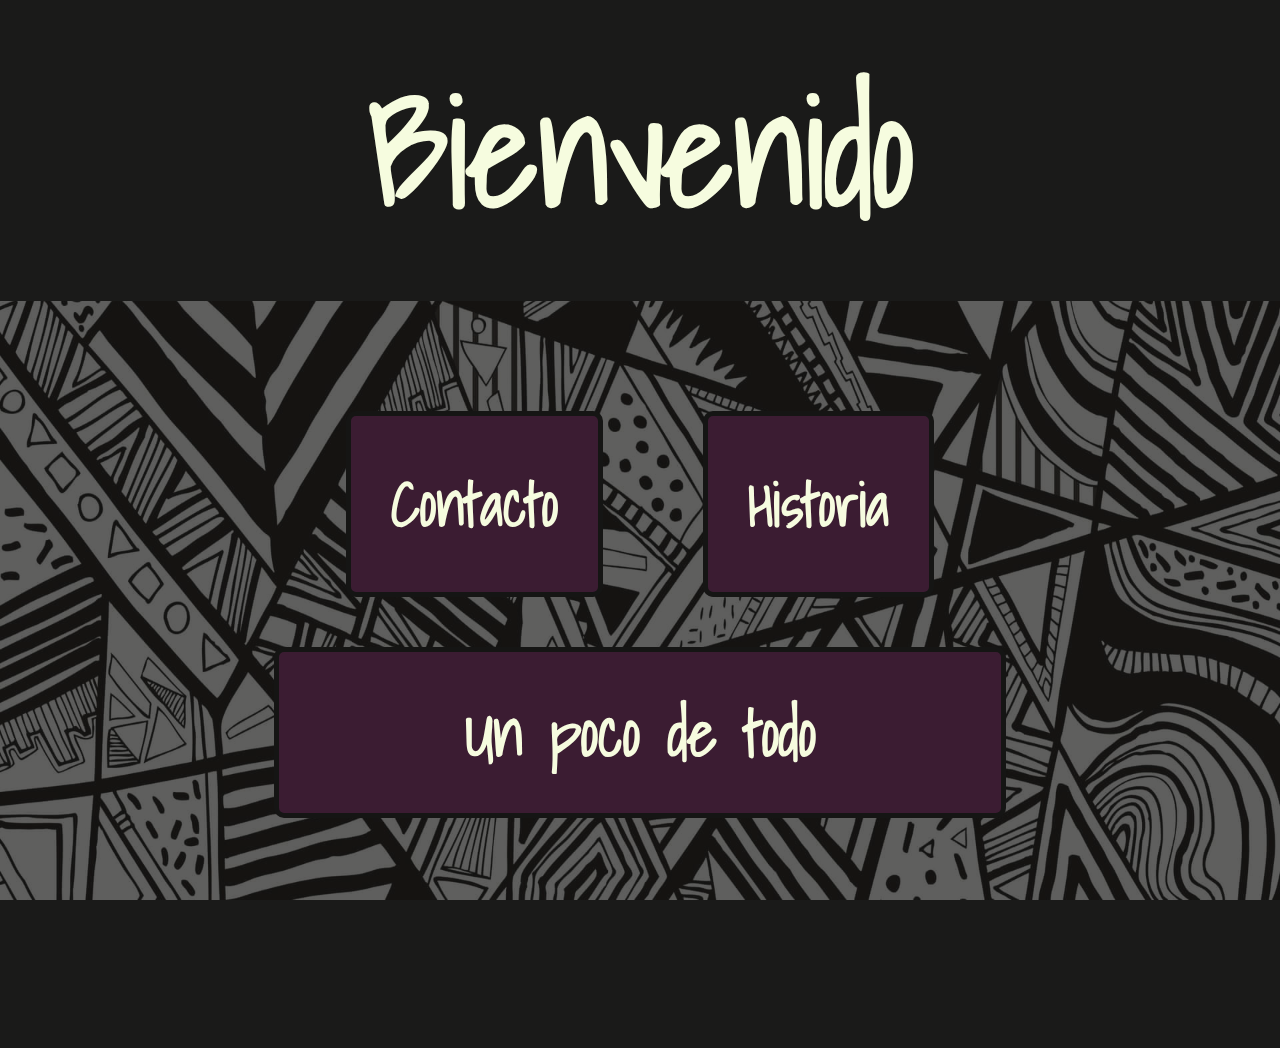
<file: Pagina individual/html/index.html>
<!DOCTYPE html>
<html lang="en">
<head>
    <meta charset="UTF-8">
    <meta name="viewport" content="width=device-width, initial-scale=1.0">
    <title>Inicio</title>
    <link rel="stylesheet" href="../css/estilos.css">
    <link rel="preconnect" href="https://fonts.googleapis.com">
    <link rel="preconnect" href="https://fonts.gstatic.com" crossorigin>
    <link href="https://fonts.googleapis.com/css2?family=Protest+Revolution&family=Rock+Salt&family=Shadows+Into+Light&display=swap" rel="stylesheet">
</head>
<body id="body_index">

    <img id="fondo_index" src="../IMG/fondo.jpg">
    
<!-- Inicio Header -->

<header>
    <h1 id="titulo_index">Bienvenido</h1>
</header>

<!-- Fin Header -->


<!-- Inicio Main -->

<main id="main_index">

    <article id="articulo_menu">
        <section id="seccion_menu">
            <a href="../html/contacto_registro.html"><h2 class="boton_menu">Contacto</h2></a>
            <a href="../html/historia.html"><h2 class="boton_menu">Historia</h2></a>
        </section>
        <a id="boton_largo_menu" href="../html/todo.html"><h2>Un poco de todo</h2></a>
    </article>



</main>

<!-- Cierre Main -->

</body>
</html>
</file>
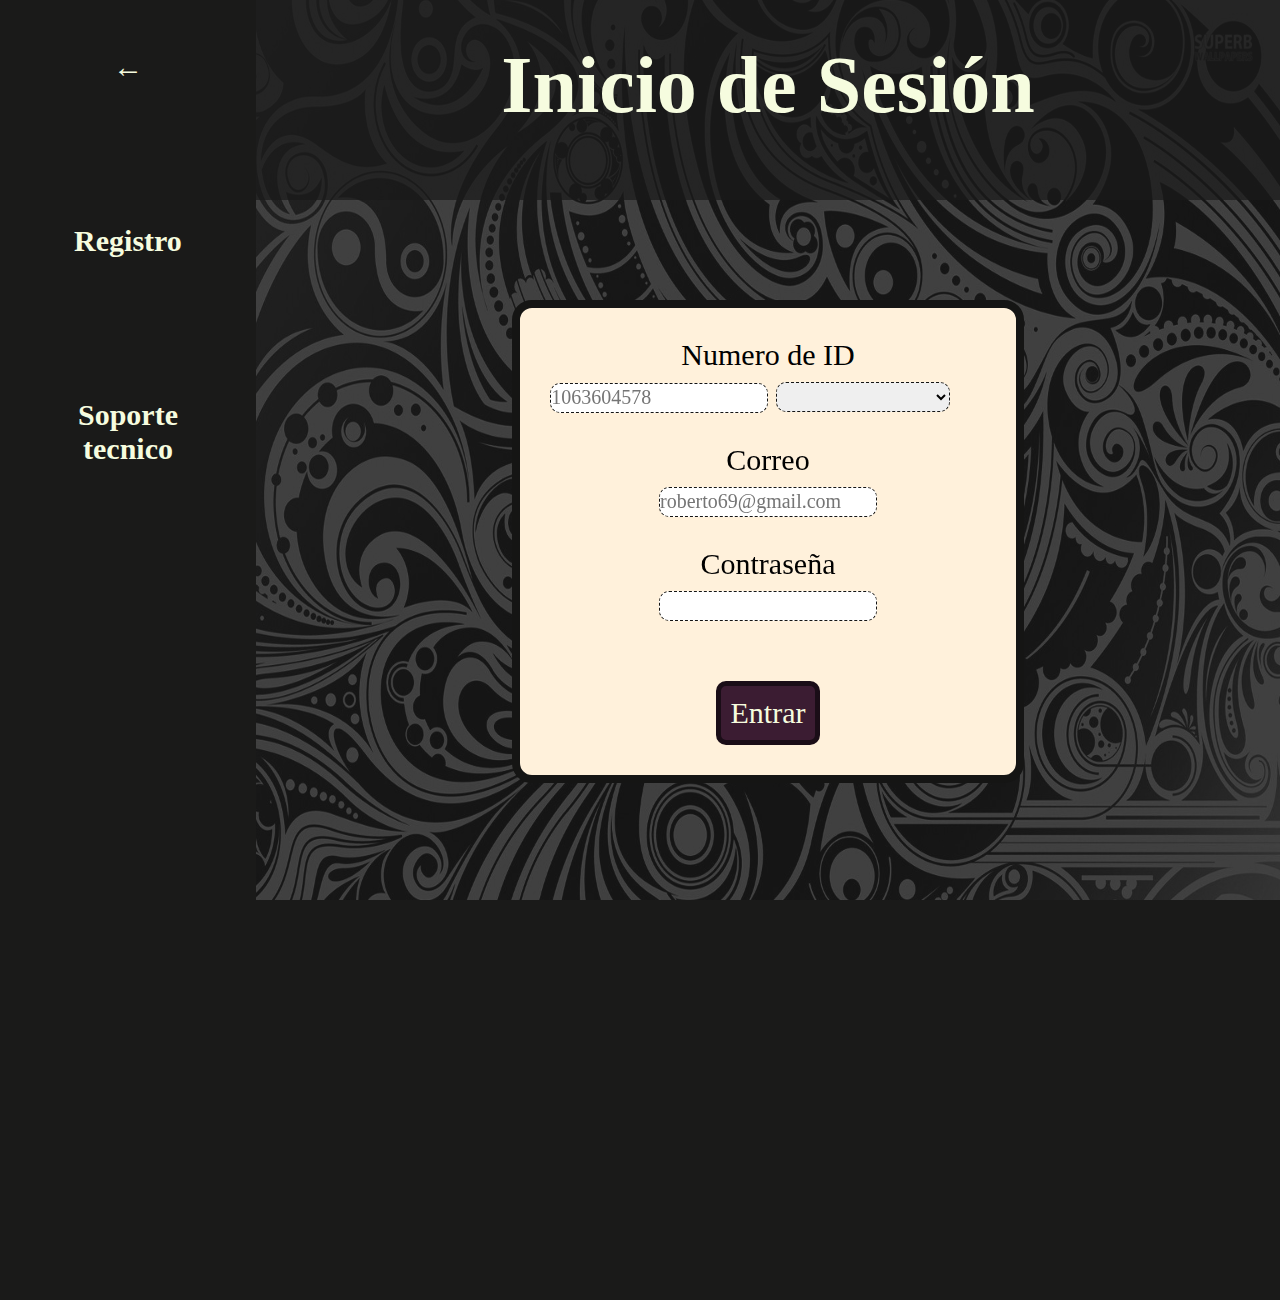
<file: Pagina individual/html/contacto_iniciosesion.html>
<!DOCTYPE html>
<html lang="en">
<head>
    <meta charset="UTF-8">
    <meta name="viewport" content="width=device-width, initial-scale=1.0">
    <title>Contacto</title>
    <link rel="stylesheet" href="../css/estilos.css">
</head>
<body id="body_contacto">

    <img id="fondo_contacto" src="../IMG/fondo 3.jpg">

    <!-- Inicio Header registro -->

    <header id="header_contacto">
        
    </header>
    
    <h1 id="titulo_contacto">Inicio de Sesión</h1>

    <!-- Fin Header registro-->

    
    <!-- Inicio formulario registro -->

    <article id="caja_registro">
        <section>
            <form action="" id="seccion_formulario_registro">

                <label for="">Numero de ID</label>
                <div>
                    <input class="input_1" type="text" maxlength="10" placeholder="1063604578" required>

                    <select class="select_1" name="" id="" required>
                        <option value=""></option>
                        <option value="">Cedula</option>
                        <option value="">Tarjeta de identidad</option>
                        <option value="">Extranjero</option>
                    </select>
                </div>

                <label for="email">Correo</label>
                <input class="input_1" type="email" placeholder="roberto69@gmail.com" required>

                <label for="password">Contraseña</label>
                <input class="input_1" type="password" required>

                <button type="submit" id="boton_registro">Entrar</button>
            </form>
        </section>
    </article>


    <!-- Inicio barra lateral -->

    <article>
        <section id="seccion_barra">
            <a href="../html/index.html"><h2 class="boton_menu_contacto">←</h2></a>
            <a href="../html/contacto_registro.html"><h2 class="boton_menu_contacto">Registro</h2></a>
            <a href="../html/contacto_soportetecnico.html"><h2 class="boton_menu_contacto">Soporte tecnico</h2></a>
        </section>
    </article>


    
</body>
</html>
</file>
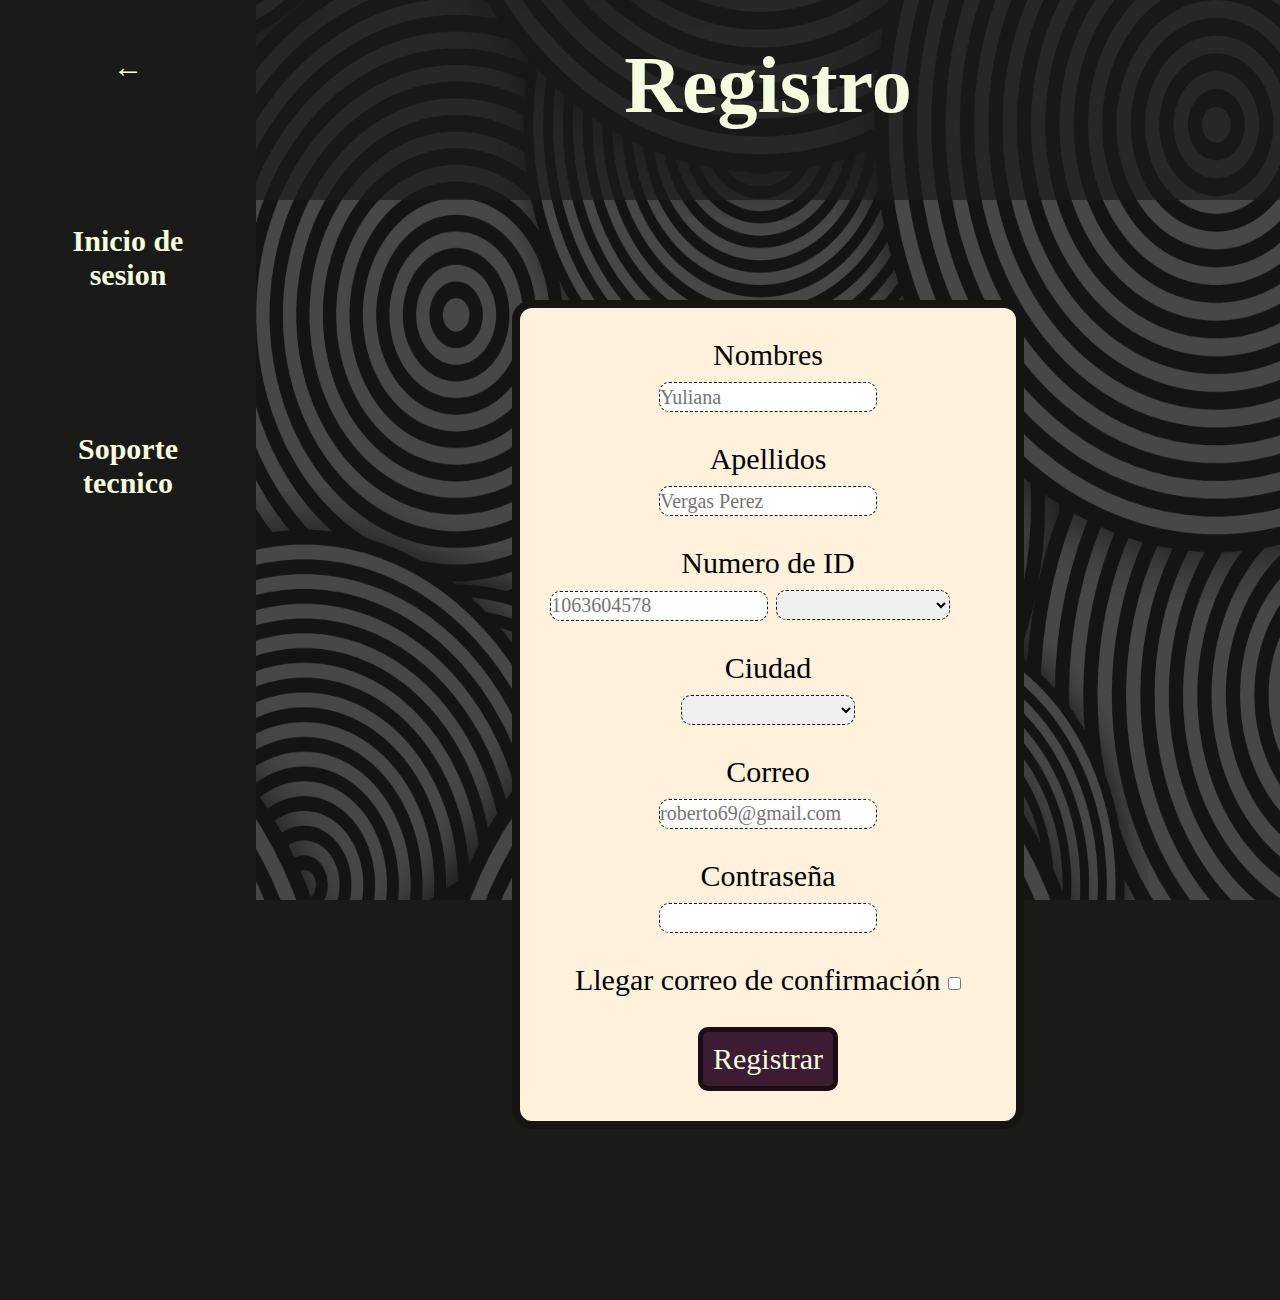
<file: Pagina individual/html/contacto_registro.html>
<!DOCTYPE html>
<html lang="en">
<head>
    <meta charset="UTF-8">
    <meta name="viewport" content="width=device-width, initial-scale=1.0">
    <title>Contacto</title>
    <link rel="stylesheet" href="../css/estilos.css">
</head>
<body id="body_contacto">

    <img id="fondo_contacto" src="../IMG/fondo 2.jpg">

    <!-- Inicio Header registro -->

    <header id="header_contacto">
        
    </header>

    <h1 id="titulo_contacto">Registro</h1>

    <!-- Fin Header registro-->

    
    <!-- Inicio formulario registro -->

    <article id="caja_registro">
        <section>
            <form action="" id="seccion_formulario_registro">

                <label for="name">Nombres</label>
                <input class="input_1" type="text" name="name" placeholder="Yuliana" required>

                <label for="">Apellidos</label>
                <input class="input_1" type="text" placeholder="Vergas Perez" required>

                <label for="">Numero de ID</label>
                <div>
                    <input class="input_1" type="text" maxlength="10" placeholder="1063604578" required>

                    <select class="select_1" name="" id="" required>
                        <option value=""></option>
                        <option value="">Cedula</option>
                        <option value="">Tarjeta de identidad</option>
                        <option value="">Extranjero</option>
                    </select>
                </div>

                <label for="">Ciudad</label>
                <select class="select_1" name="" id="">
                    <option value=""></option>
                    <option value="">Bogotá</option>
                    <option value="">Cali</option>
                    <option value="">Yopal</option>
                    <option value="">Popayán</option>
                </select>

                <label for="email">Correo</label>
                <input class="input_1" type="email" placeholder="roberto69@gmail.com" required>

                <label for="password">Contraseña</label>
                <input class="input_1" type="password" required>

                <div>
                    <label for="">Llegar correo de confirmación</label>
                    <input type="checkbox">
                </div>

                <button type="submit" id="boton_registro">Registrar</button>
            </form>
        </section>
    </article>


    <!-- Inicio barra lateral -->

    <article>
        <section id="seccion_barra">
            <a href="../html/index.html"><h2 class="boton_menu_contacto">←</h2></a>
            <a href="../html/contacto_iniciosesion.html"><h2 class="boton_menu_contacto">Inicio de sesion</h2></a>
            <a href="../html/contacto_soportetecnico.html"><h2 class="boton_menu_contacto">Soporte tecnico</h2></a>
        </section>
    </article>


    
</body>
</html>
</file>
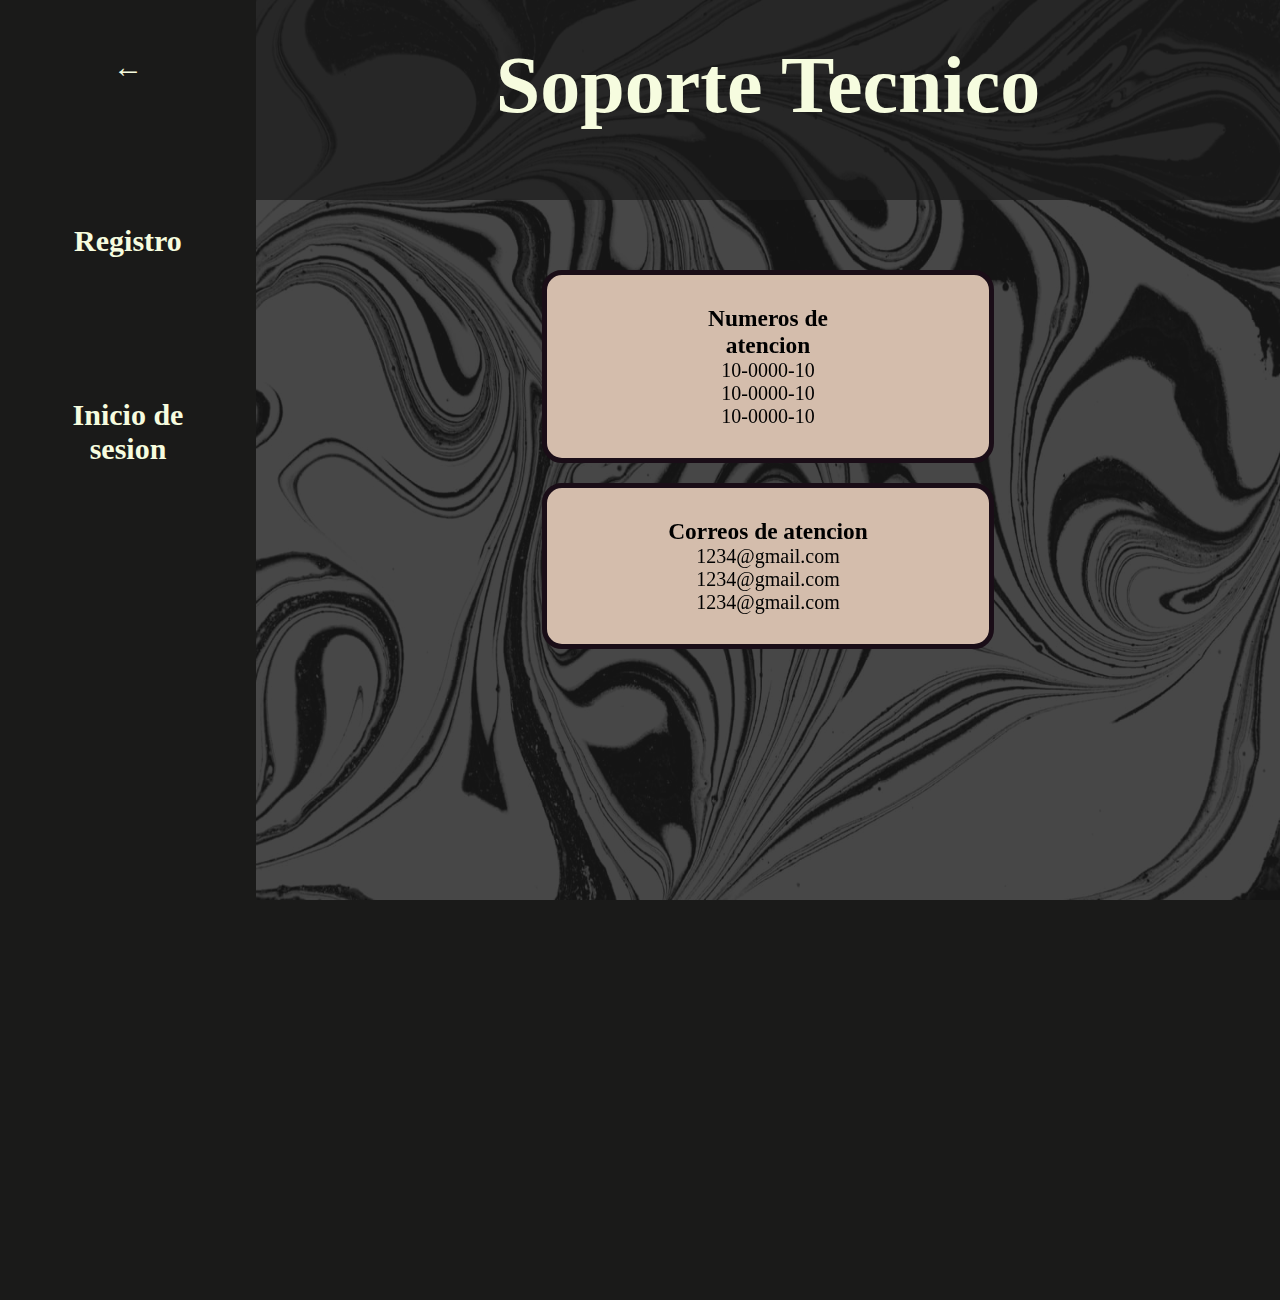
<file: Pagina individual/html/contacto_soportetecnico.html>
<!DOCTYPE html>
<html lang="en">
<head>
    <meta charset="UTF-8">
    <meta name="viewport" content="width=device-width, initial-scale=1.0">
    <title>Contacto</title>
    <link rel="stylesheet" href="../css/estilos.css">
</head>
<body id="body_sp">
    
    <img id="fondo_soportetecnico" src="../IMG/fondo 4.jpg">


    <!-- Inicio Header registro -->

    <header id="header_contacto">
        
    </header>

    <h1 id="titulo_contacto">Soporte Tecnico</h1>

    <!-- Fin Header registro-->


    <!-- Inicio Main -->

    <main>
        <article id="caja_seccion_sp">
            <section id="seccion_sp">
                <div class="caja_1">
                    <h3>Numeros de atencion</h3>
                    <p>10-0000-10</p>
                    <p>10-0000-10</p>
                    <p>10-0000-10</p>
                </div>

                <div class="caja_1">
                    <h3>Correos de atencion</h3>
                    <p>1234@gmail.com</p>
                    <p>1234@gmail.com</p>
                    <p>1234@gmail.com</p>
                </div>
            </section>
        </article>
    </main>





    <!-- Inicio barra lateral -->

<article>
    <section id="seccion_barra">
        <a href="../html/index.html"><h2 class="boton_menu_contacto">←</h2></a>
        <a href="../html/contacto_registro.html"><h2 class="boton_menu_contacto">Registro</h2></a>
        <a href="../html/contacto_iniciosesion.html"><h2 class="boton_menu_contacto">Inicio de sesion</h2></a>
    </section>
</article>

 <!-- Cierre barra lateral -->


</body>
</html>
</file>
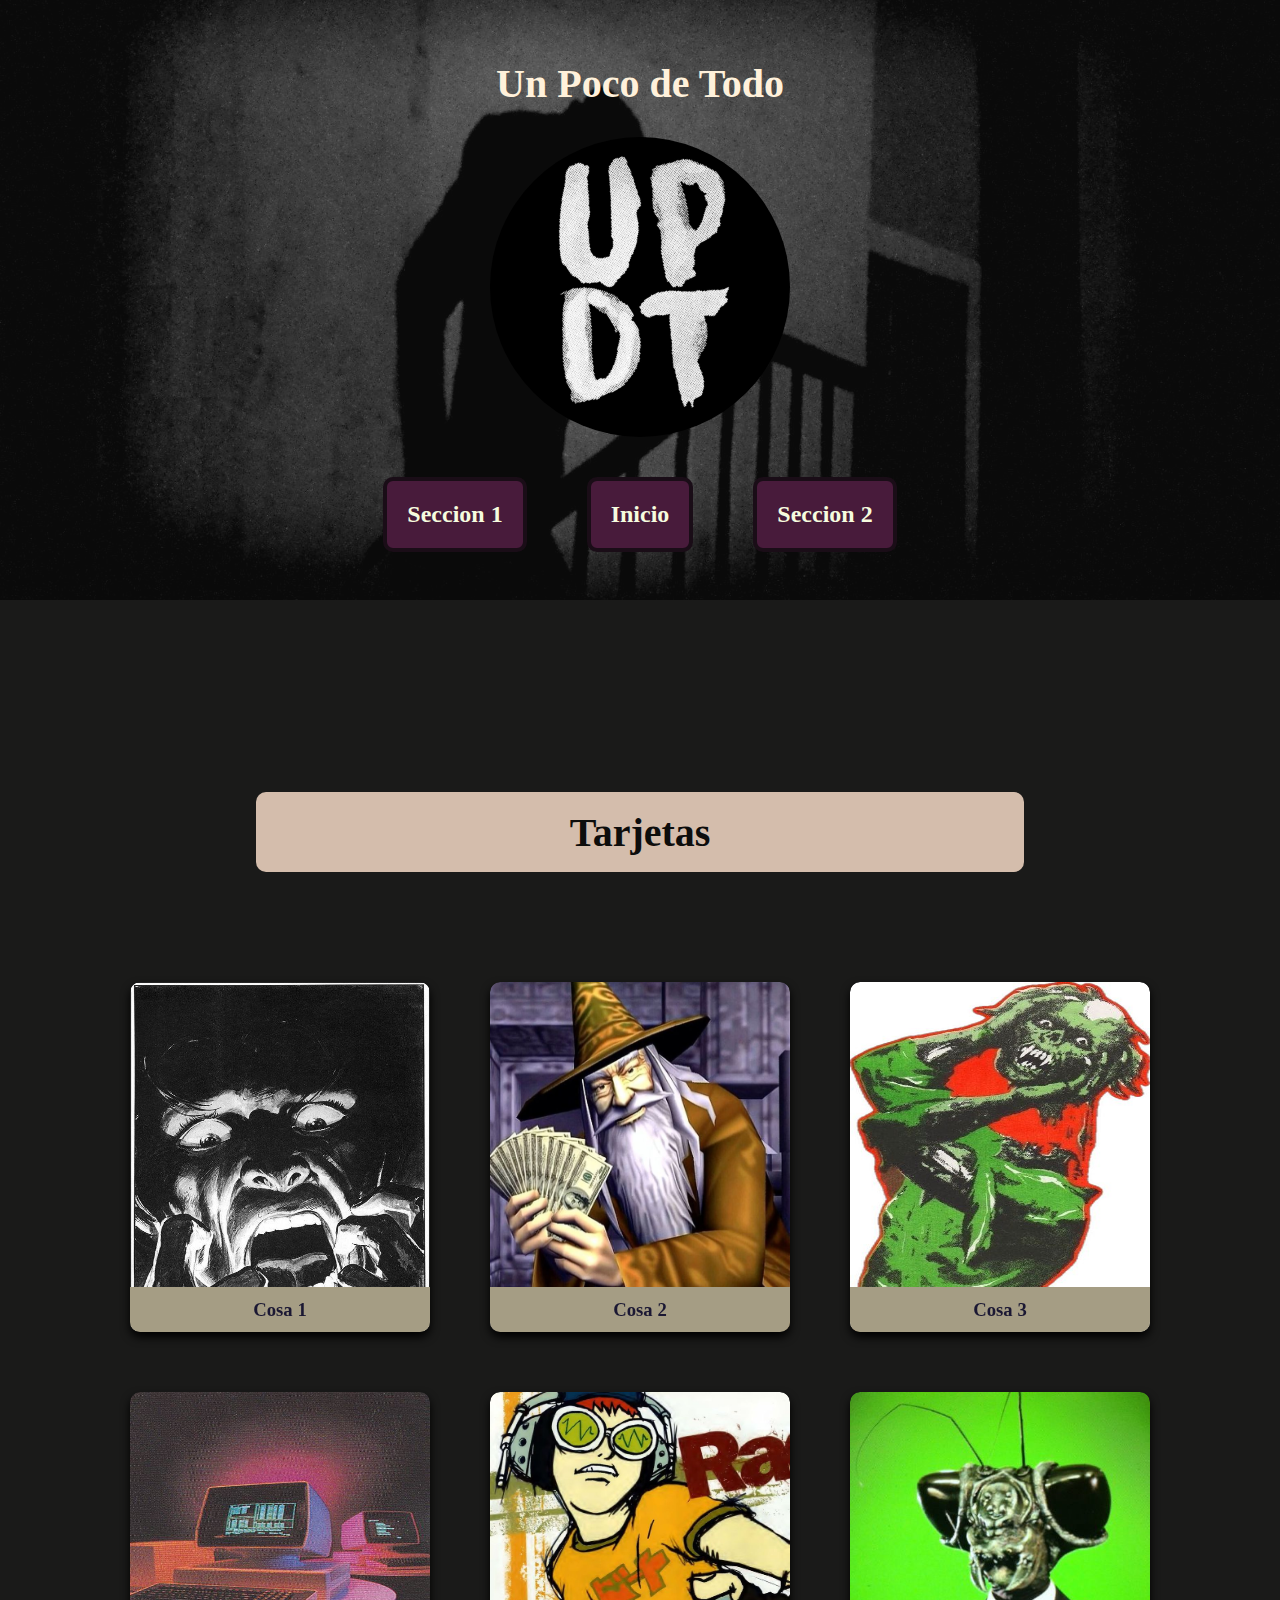
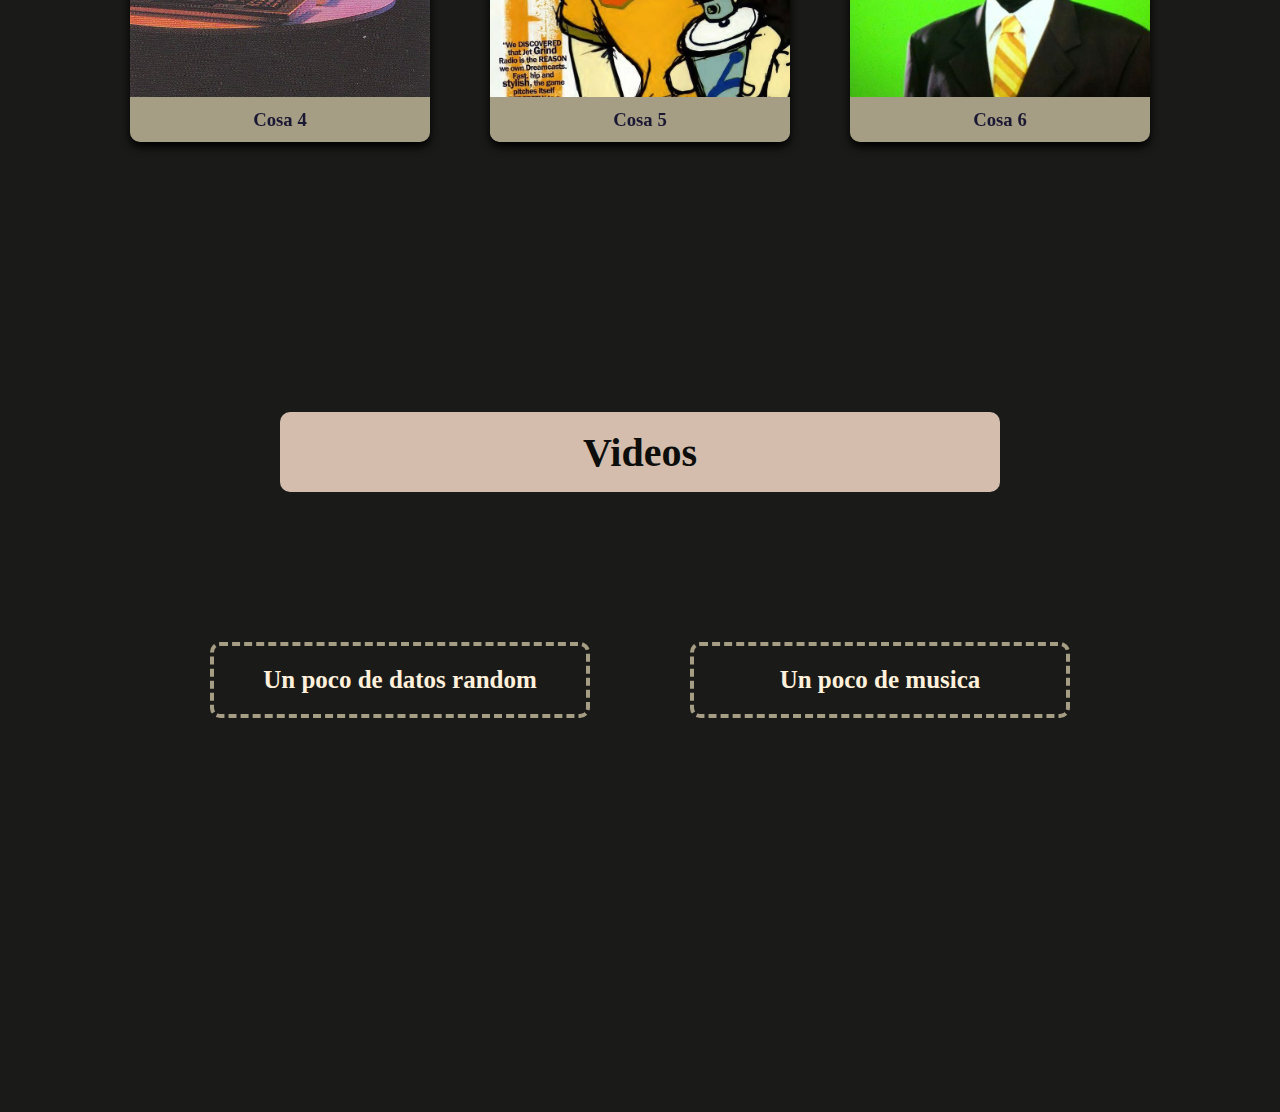
<file: Pagina individual/html/todo.html>
<!DOCTYPE html>
<html lang="en">
<head>
    <meta charset="UTF-8">
    <meta name="viewport" content="width=device-width, initial-scale=1.0">
    <title>Un poco de todo</title>
    <link rel="stylesheet" href="../css/estilos.css">
</head>
<body id="body_UPDT">
    
    <!-- Inicio Navegacion -->

    <p id="link_caja_UPDT"></p>
    <article>
        <section>
           <div>
            <img id="img_fondo_navegacion" src="../IMG/fondo 5.jpg" alt="">
            
           <div id="contenedor_caja">
            <div id="caja_UPDT">
                <h1 id="titulo_updt">Un Poco de Todo</h1>
                <img id="img_UPDT" src="../IMG/UPdt.jpg" alt="UPDT">
                <div id="caja_link_secciones">
                    <a href="#titulo_tarjetas"><h2 class="link_secciones">Seccion 1</h2></a> 
                    <a href="../html/index.html"><h2 class="link_secciones">Inicio</h2></a>
                    <a href="#titulo_videos"><h2 class="link_secciones">Seccion 2</h2></a>
                </div>
            </div>
           </div>
           </div>
        </section>
    </article>

     <!-- Cierre Navegacion -->



    <!-- Inicio Tarjetas -->

   <article id="contenedor_tarjetas">

    <a href="#link_caja_UPDT"><h1 id="titulo_tarjetas">Tarjetas</h1></a>

    <section class="seccion_tarjetas">

        <div class="tarjeta">
            <div class="face front">
                <img src="../IMG/1.jfif" alt="">
                <h3>Cosa 1</h3>
            </div>
            <div class="face back">
                <h3>Cosa 1</h3>
                <p>Lorem ipsum dolor sit amet consectetur adipisicing elit. A iusto quos, reiciendis quo in dolor minima ipsa quas consectetur aut possimus eum, hic maiores mollitia culpa beatae minus exercitationem enim.</p>
            <div class="link"><a href="">Cosa 1</a></div>
            </div>
        </div>

        <div class="tarjeta">
            <div class="face front">
                <img src="../IMG/2.jfif" alt="">
                <h3>Cosa 2</h3>
            </div>
            <div class="face back">
                <h3>Cosa 2</h3>
                <p>Lorem ipsum dolor sit amet consectetur adipisicing elit. A iusto quos, reiciendis quo in dolor minima ipsa quas consectetur aut possimus eum, hic maiores mollitia culpa beatae minus exercitationem enim.</p>
            <div class="link"><a href="">Cosa 2</a></div>
            </div>
        </div>

        <div class="tarjeta">
            <div class="face front">
                <img src="../IMG/3.jfif" alt="">
                <h3>Cosa 3</h3>
            </div>
            <div class="face back">
                <h3>Cosa 3</h3>
                <p>Lorem ipsum dolor sit amet consectetur adipisicing elit. A iusto quos, reiciendis quo in dolor minima ipsa quas consectetur aut possimus eum, hic maiores mollitia culpa beatae minus exercitationem enim.</p>
            <div class="link"><a href="">Cosa 3</a></div>
            </div>
        </div>

        <div class="tarjeta">
            <div class="face front">
                <img src="../IMG/4.jfif" alt="">
                <h3>Cosa 4</h3>
            </div>
            <div class="face back">
                <h3>Cosa 4</h3>
                <p>Lorem ipsum dolor sit amet consectetur adipisicing elit. A iusto quos, reiciendis quo in dolor minima ipsa quas consectetur aut possimus eum, hic maiores mollitia culpa beatae minus exercitationem enim.</p>
            <div class="link"><a href="">Cosa 4</a></div>
            </div>
        </div>

        <div class="tarjeta">
            <div class="face front">
                <img src="../IMG/5.jfif" alt="">
                <h3>Cosa 5</h3>
            </div>
            <div class="face back">
                <h3>Cosa 5</h3>
                <p>Lorem ipsum dolor sit amet consectetur adipisicing elit. A iusto quos, reiciendis quo in dolor minima ipsa quas consectetur aut possimus eum, hic maiores mollitia culpa beatae minus exercitationem enim.</p>
            <div class="link"><a href="">Cosa 5</a></div>
            </div>
        </div>

        <div class="tarjeta">
            <div class="face front">
                <img src="../IMG/6.jfif" alt="">
                <h3>Cosa 6</h3>
            </div>
            <div class="face back">
                <h3>Cosa 6</h3>
                <p>Lorem ipsum dolor sit amet consectetur adipisicing elit. A iusto quos, reiciendis quo in dolor minima ipsa quas consectetur aut possimus eum, hic maiores mollitia culpa beatae minus exercitationem enim.</p>
            <div class="link"><a href="">Cosa 6</a></div>
            </div>
        </div>
    </section>


   </article>


    <!-- Cierre Tarjetas -->


    <!-- Inicio Videos de yutub -->

    <article id="caja_seccion_videos">

        <a href=""><h1 id="titulo_videos">Videos</h1></a>

        <section>

            <div id="seccion_videos">
                <div class="caja_videos">
                    <h2 class="titulo_video_1">Un poco de datos random</h2>
                    <iframe class="videos" src="https://www.youtube.com/embed/yy2vAippL8Q?si=fCY3U-MxgP3uqGrb" title="YouTube video player" frameborder="0" allow="accelerometer; autoplay; clipboard-write; encrypted-media; gyroscope; picture-in-picture; web-share" referrerpolicy="strict-origin-when-cross-origin" allowfullscreen></iframe>
                </div>

                <div class="caja_videos">
                    <h2 class="titulo_video_1">Un poco de musica</h2>
                    <iframe class="videos" src="https://www.youtube.com/embed/xViZaBa44-I?si=AiOzty8dQIB1Suih" title="YouTube video player" frameborder="0" allow="accelerometer; autoplay; clipboard-write; encrypted-media; gyroscope; picture-in-picture; web-share" referrerpolicy="strict-origin-when-cross-origin" allowfullscreen></iframe>
                </div>
            </div>
        </section>
    </article>


    <!-- Cierre Videos de yuyub -->




</body>
</html>
</file>
<file: Pagina individual/css/estilos.css>
.shadows-into-light-regular {
    font-family: "Shadows Into Light", cursive;
    font-weight: 400;
    font-style: normal;
  }


/* Inicio Index */

/* Inicio Header */

*{
    padding: 0;
    margin: 0;
    box-sizing: border-box;
    text-decoration: none;
    font-family: "Shadows Into Light", cursive;

}

#body_index{
    background-color: #1A1A19;
}

#fondo_index{
    width: 100%;
    height: 100%;
    opacity: 0.3;
    position: fixed;
    z-index: -1;
}

#titulo_index{
    padding: 30px;
    font-size: 150px;
    color: #F6FCDF;
    font-family: "Shadows Into Light", cursive;
    display: flex;
    justify-content: center;
    background-color: #1A1A19;

}

/* Cierre Header */

/* Inicio Main */

#articulo_menu{
    display: flex;
    flex-wrap: wrap;
    justify-content: center;
    padding: 30px;
    margin-top: 30px;
    margin-bottom: 200px;
}

#seccion_menu{
    padding: 30px;
    display: flex;
    justify-content: center;
    align-items: center;
    align-content: center;
    column-gap: 40px;
}

.boton_menu{
    font-size: 60px;
    color: #F6FCDF;
    background-color: #3B1C32;
    margin: 20px 30px;
    padding: 40px;
    transition: 0.5s;
    border-radius: 10px 10px 10px 10px;
    border: solid 5px #151514;
}

.boton_menu:hover{
    transform: scale(1.2);
    background-color: #93477e;
}

#boton_largo_menu{
    font-size: 42px;
    color: #F6FCDF;
    display: flex;
    justify-content: center;
    text-align: center;
    background-color: #3B1C32;
    width: 60%;
    padding: 30px;
    transition: 0.5s;
    border-radius: 10px 10px 10px 10px;
    border: solid 5px #151514;
}

#boton_largo_menu:hover{
    transform: scale(1.2);
    background-color: #93477e;
}

/* Cierre Main */



/* Inicio Contacto */


#body_contacto{
    background-color: #1A1A19;
}

#fondo_contacto{
    width: 100%;
    height: 100%;
    opacity: 0.2;
    position: fixed;
    z-index: -1;
}


/* Inicio Registro e Inicio de sesion*/

/* Inicio Header Registro */

#header_contacto{
    background-color: #1A1A19;
    opacity: 0.7;
    width: 80%;
    height: 200px;
    float: right;
}

#titulo_contacto{
    font-size: 80px;
    color: #F6FCDF;
    position: absolute;
    top: 10px;
    left: 20%;
    box-sizing: content-box;
    width: 80%;
    display: flex;
    justify-content: center;
    padding: 30px 0;
}

/* Cierre Header Registro */


/* Inicio Seccion Formulario Registro */

#caja_registro{
    position: absolute;
    top: 300px;
    left: 40%;
    right: 20%;
}

#seccion_formulario_registro{
    padding: 30px;
    font-size: 30px;
    background-color: #FFF1DB;
    display: flex;
    flex-direction: column;
    justify-content: center;
    align-items: center;
    border-radius: 20px;
    border: solid 8px #151514;
    .input_1{
        width: 50%;
        height: 30px;
        border-radius: 10px;
        border: dashed 1px #151514;
        margin-top: 10px;
        margin-bottom: 30px;
        font-size: 20px;
        transition: 0.3s;
    }
    .select_1{
        width: 40%;;
        height: 30px;
        border-radius: 10px;
        border: dashed 1px #151514;
        margin-top: 10px;
        margin-bottom: 30px;
        font-size: 20px;
        transition: 0.3s;
    }
}

.input_1:hover {
    background-color: #D4BDAC;
}

.select_1:hover {
    background-color: #D4BDAC;
}

#boton_registro{
    font-size: 30px;
    color: #F6FCDF;
    background-color: #3B1C32;
    padding: 10px 10px;
    margin-top: 30px;
    border-radius: 10px;
    border: solid 5px #1a0d17;
    transition: 0.5s;
}

#boton_registro:hover{
    transform: scale(1.1);
    background-color: #93477e;
    border: solid 5px #3B1C32;
}

/* Cierre Registro e Inicio de sesion*/


/* Inicio barra lateral de navegacion */

#seccion_barra{
    background-color: #1A1A19;
    width: 20%;
    height: 1300px;
    display: flex;
    flex-direction: column;
    align-items: center;
    row-gap: 40px;
}

.boton_menu_contacto{
    font-size: 30px;
    color: #F6FCDF;
    border-radius: 10px;
    margin: 40px 30px;
    padding: 10px 30px;
    text-align: center;
    transition: 0.7s;
}

.boton_menu_contacto:hover{
    transform: scale(1.2);
    background-color: #3B1C32;
    border: solid 5px #151514;
}

/* Cierre barra lateral de navegacion */



/* Inicio Soporte Tecnico */

#body_sp{
    background-color: #1A1A19;
}

#fondo_soportetecnico{
    width: 100%;
    height: 100%;
    opacity: 0.2;
    position: fixed;
    z-index: -1;
}

#caja_seccion_sp{
    position: absolute;
    top: 250px;
    left: 40%;
    right: 20%;
}

#seccion_sp{
    font-size: 20px;
   
}

.caja_1{
    background-color: #D4BDAC;
    margin: 20px 30px;
    padding: 30px 120px;
    text-align: center;
    border-radius: 20px;
    border: solid 5px #1a0d17;
    display: flex;
    flex-direction: column;
    justify-content: center;
    align-items: center;
    transition: 0.5s;
}

.caja_1:hover{
    transform: scale(1.1);
}

/* Cierre Soporte Tecnico */

/* Cierre Contacto */


/* Inicio Historia */


#body_historia{
    background-color: #1A1A19;
}

#fondo_historia{
    position: fixed;
    width: 100%;
    height: 100%;
    z-index: -1;
    opacity: 0.5;
    object-fit: cover;
}


/* Inicio Header */

#header_historia{
    font-size: 50px;
    color: #F6FCDF;
    background-color: #0d0d0c;
    display: flex;
    justify-content: space-around;
    align-items: center;
    height: 200px;
}

.deco_historia{
    width: 200px;
    height: 150px;
}

#deco_historia_2{
    transform: scaleX(-1);
}

#flecha_regreso{
    font-size: 40px;
    color: #F6FCDF;
    position: absolute;
    top: 30px;
    padding: 5px;
    transition: 0.5s;
}

#flecha_regreso:hover{
    transform: scale(1.2);
    background-color: #3B1C32;
    border: solid 5px #151514;
    border-radius: 10px;
}


/* Cierre Header */

/* Inicio Main */

#seccion_historia{
    padding: 20px 100px;
    color: #F6FCDF;
}

.caja_historia_1{
    border-radius: 20px;
    padding: 20px 20px;
    display: flex;
    flex-direction: column;
    align-items: center;
    margin: 70px 0;
}

.subtitulos{
    font-size: 25px;
    margin: 30px 10px;
    display: flex;
    justify-content: center;
    align-items: center;
    background-color: #45403d;
    width: 600px;
    height: 60px;
    border-radius: 10px;
}

.parrafo_historia{
    font-size: 20px;
    text-align: justify;
    margin: 10px 20px;
}

.img_caja_1{
    margin: 30px 0;
    width: 400px;
    border-radius: 10px;
    transition: 0.5s;
}

.img_caja_1:hover{
    transform: scale(1.1);
}

#img_caja_2{
    margin: 30px 0;
    width: 700px;
    border-radius: 10px;
    transition: 0.5s;
}

#img_caja_2:hover{
    transform: scale(1.1);
}

/* Cierre Main */

/* Cierre Historia */



/* Inicio Un Poco De Todo */


/* Inicio Navegacion */

#body_UPDT{
    background-color: #1A1A19;
}

#link_caja_UPDT{
    height: 0;
    padding: 0;
    margin: 0;
}

#img_fondo_navegacion{
    position: absolute;
    width: 100%;
    height: 600px;
    z-index: -1;
    object-fit: cover;
    opacity: 0.6;
}

#caja_UPDT{
    display: flex;
    flex-direction: column;
    justify-content: center;
    align-items: center;
    padding-top: 60px;
    padding-bottom: 40px;
}

#titulo_updt{
    color: #FFF1DB;
    font-size: 40px;
    margin-bottom: 30px;
}

#img_UPDT{
    width: 300px;
    border-radius: 50%;
}

#caja_link_secciones{
    width: 50%;
    margin-top: 40px;
    display: flex;
    justify-content: center;
    align-items: center;
}

.link_secciones{
    font: 30px;
    color: #F6FCDF;
    background-color: #481b3b;
    border: solid 4px #1a0d17;
    margin: 0 30px;
    padding: 20px 20px;
    border-radius: 10px;
    text-align: center;
    transition: 0.5s;
}

.link_secciones:hover{
    transform: scale(1.1);
    background-color: #93477e;
    border: solid 4px #481b3b;
}

/* Cierre Navegacion */



/* Inicio Tarjetas */

#titulo_tarjetas{
    background-color: #D4BDAC;
    width: 60%;
    height: 80px;
    font-size: 40px;
    color: #0d0d0c;
    margin-right: auto; margin-left: auto;
    margin-top: 20px;
    margin-bottom: 80px;
    display: flex;
    justify-content: center;
    align-items: center;
    border-radius: 10px;
    transition: 0.5s;
}


#titulo_tarjetas:hover{
    transform: scale(1.1);
}

#contenedor_tarjetas{
    position: relative;
    margin-right: auto; margin-left: auto;
    margin-top: 200px;
}

.tarjeta{
    position: relative;
    width: 300px;
    height: 350px;
    margin: 30px 30px;
    img{
        width: 200px;
        height: 250px;
        border-radius: 10px;
    }
}

.tarjeta .face{
    position: absolute;
    width: 100%;
    height: 100%;
    backface-visibility: hidden;
    border-radius: 10px;
    overflow: hidden;
    transition: 3s;
}

.tarjeta .front{
    transform: perspective(600px) rotateY(0deg);
    box-shadow: 0 5px 10px black;
}

.tarjeta .front img{
    position: absolute;
    width: 100%;
    height: 100%;
    object-fit: fill;
}

.tarjeta .front h3{
    position: absolute;
    bottom: 0;
    width: 100%;
    height: 45px;
    line-height: 45px;
    color: #1B1833;
    background-color: #A59D84;
    text-align: center;
}

.tarjeta .back{
    transform: perspective(600px) rotateY(180deg);
    background-color: #A59D84;
    padding: 10px;
    color: #1B1833;
    display: flex;
    flex-direction: column;
    justify-content: space-between;
    text-align: center;
    box-shadow: 0 5px 10px black;
}

.tarjeta .back .link{
    border-top: solid 2px rgb(0, 0, 0);
    height: 50px;
    line-height: 50px;
}

a:hover{
    color: #b70202;
}

.tarjeta .back h3{
    font-size: 30px;
    margin-top: 20px;
    letter-spacing: 2px;
}

.tarjeta .back p{
    text-align: justify;
}

.tarjeta:hover .front{
    transform: perspective(600px) rotateY(180deg);
}

.tarjeta:hover .back{
    transform: perspective(600px) rotateY(360deg)
}


.seccion_tarjetas{
    margin: 20px;
    display: flex;
    flex-wrap: wrap;
    align-items: center;
    justify-content: center;
}

/* Cierre Tarjetas */



/* Inicio Videos de yutub*/

#caja_seccion_videos{
    position: relative;
    padding: 20px 40px;
    margin-top: 200px;
}

#titulo_videos{
    background-color: #D4BDAC;
    width: 60%;
    height: 80px;
    font-size: 40px;
    color: #0d0d0c;
    margin-right: auto; margin-left: auto;
    margin-top: 20px;
    margin-bottom: 80px;
    display: flex;
    justify-content: center;
    align-items: center;
    border-radius: 10px;
    transition: 0.5s;
}

#titulo_videos:hover{
    transform: scale(1.1);
}

#seccion_videos{
    display: flex;
    flex-direction: row;
    justify-content: center;
    align-items: center;

}

.caja_videos{
    margin: 40px;
}

.videos{
    width: 400px;
    height: 300px;
}

.titulo_video_1{
    margin: 30px 10px;
    font-size: 25px;
    color: #FFF1DB;
    border-radius: 10px;
    border: dashed 4px #A59D84;
    padding: 20px 20px;
    display: flex;
    justify-content: center;
    align-content: center;
    text-align: center;
}


/* Cierre Videos de yutub*/


/* Cierre Un Poco De Todo */




/* Inicio Media Queries */

@media (min-width: 1400px)  {

    .parrafo_historia{
        font-size: 25px;
    }

    #titulo_updt{
        font-size: 50px;
    }

    .link_secciones{
        font-size: 40px;
    }

    #articulo_menu{
        margin-left: auto; margin-right: auto;
        width: 1000px;
    }

    #contenedor_tarjetas{
        top: 700px;
    }

    #caja_seccion_videos{
        top: 1000px;
    }

    #img_fondo_navegacion{
        position: absolute;
        width: 100%;
        height: 1200px;
        z-index: -1;
        object-fit: cover;
        opacity: 0.6;
    }    
  }


  /* Cierre Media Queries */
</file>
